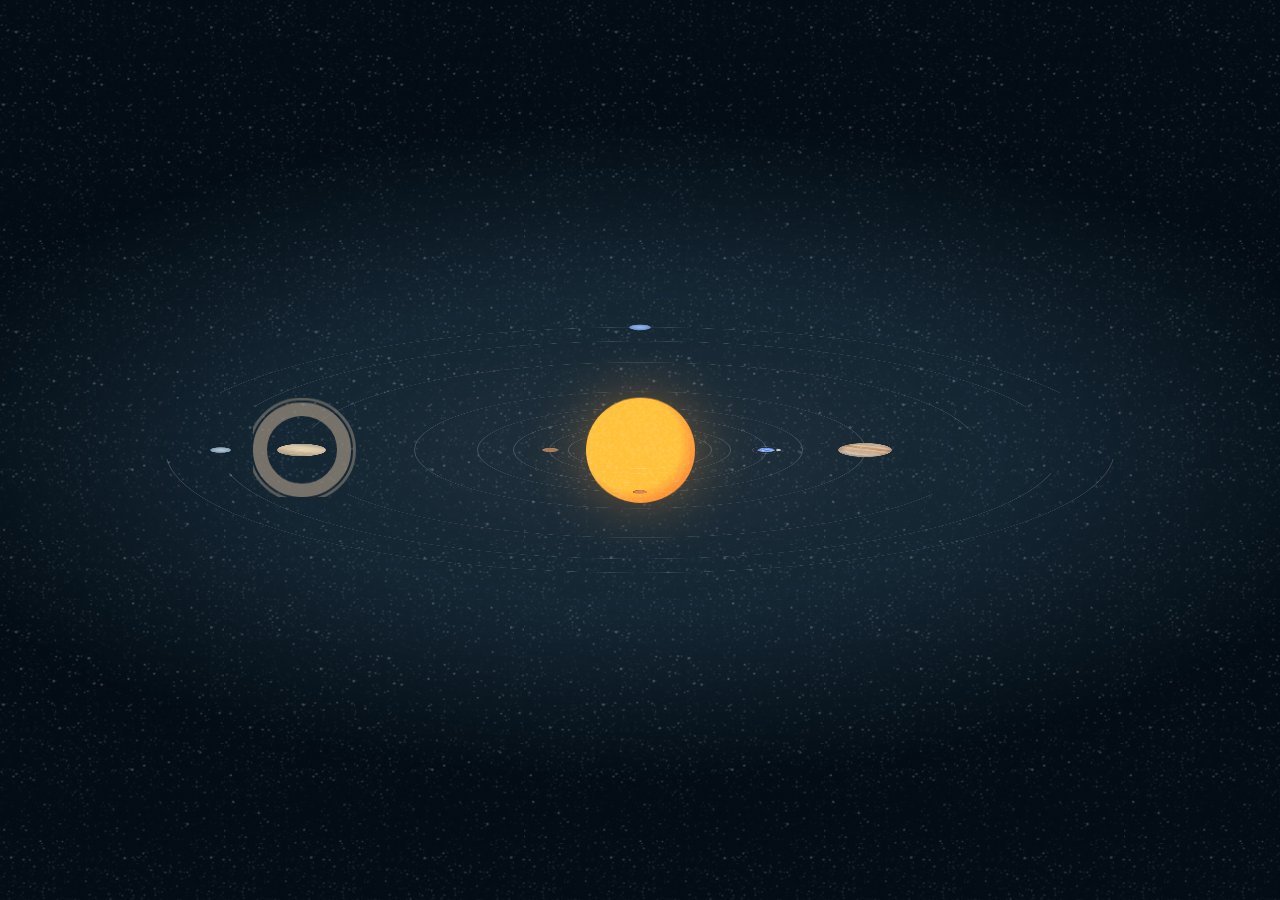
<file: index.html>
<!doctype html>
<html lang="en">
  <head>
    <meta charset="utf-8">
    <meta http-equiv="X-UA-Compatible" content="IE=Edge;chrome=1">
    <meta name="viewport" content="width=device-width, initial-scale=1.0, user-scalable = no">
    <meta name="apple-mobile-web-app-capable" content="yes">
    <meta name="apple-mobile-web-app-status-bar-style" content="black">
    <title dir="ltr">3D CSS Solar System</title>
    <link rel="stylesheet" type="text/css" media="screen" href="css/styles.css">
  </head>
  <body class="opening hide-UI view-2D zoom-large data-close controls-close">
    <div id="navbar">
      <a id="toggle-data" href="#data"><i class="icon-data"></i>Data</a>
      <h1>3D CSS Solar System</h1>
      <h1><a class="nb" href="index.html">Overview</a></h1>
      <h1><a class="nb" href="sizecompare.html">Comparison</a></h1>
      <h1><a class="nb" href="gallery.html">Gallery</a></h1>
      <h1><a class="nb" href="logout.php" class="btn">Log Out</a></h1>
      <a id="toggle-controls" href="#controls"><i class="icon-controls"></i>Controls</a>
    </div>
    <div id="data">
      <a class="sun" title="sun" href="#sunspeed">Sun</a>
      <a class="mercury" title="mercury" href="#mercuryspeed">Mercury</a>
      <a class="venus" title="venus" href="#venusspeed">Venus</a>
      <a class="earth active" title="earth" href="#earthspeed">Earth</a>
      <a class="mars" title="mars" href="#marsspeed">Mars</a>
      <a class="jupiter" title="jupiter" href="#jupiterspeed">Jupiter</a>
      <a class="saturn" title="saturn" href="#saturnspeed">Saturn</a>
      <a class="uranus" title="uranus" href="#uranusspeed">Uranus</a>
      <a class="neptune" title="neptune" href="#neptunespeed">Neptune</a>
    </div>
    <div id="controls">
      <label class="set-view">
        <input type="checkbox">
      </label>
      <label class="set-zoom">
        <input type="checkbox">
      </label>
      <label>
        <input type="radio" class="set-speed" name="scale" checked>
        <span>Speed</span>
      </label>
      <label>
        <input type="radio" class="set-size" name="scale">
        <span>Size</span>
      </label>
      <label>
        <input type="radio" class="set-distance" name="scale">
        <span>Distance</span>
      </label>
    </div>
    <div id="universe" class="scale-stretched">
      <div id="galaxy">
        <div id="solar-system" class="earth">
          <div id="mercury" class="orbit">
            <div class="pos">
              <div class="planet">
                <dl class="infos">
                  <dt>Mercury</dt>
                  <dd><span></span></dd>
                </dl>
              </div>
            </div>
          </div>
          <div id="venus" class="orbit">
            <div class="pos">
              <div class="planet">
                <dl class="infos">
                  <dt>Venus</dt>
                  <dd><span></span></dd>
                </dl>
              </div>
            </div>
          </div>
          <div id="earth" class="orbit">
            <div class="pos">
              <div class="orbit">
                <div class="pos">
                  <div class="moon"></div>
                </div>
              </div>
              <div class="planet">
                <dl class="infos">
                  <dt>Earth</dt>
                  <dd><span></span></dd>
                </dl>
              </div>
            </div>
          </div>
          <div id="mars" class="orbit">
            <div class="pos">
              <div class="planet">
                <dl class="infos">
                  <dt>Mars</dt>
                  <dd><span></span></dd>
                </dl>
              </div>
            </div>
          </div>
          <div id="jupiter" class="orbit">
            <div class="pos">
              <div class="planet">
                <dl class="infos">
                  <dt>Jupiter</dt>
                  <dd><span></span></dd>
                </dl>
              </div>
            </div>
          </div>
          <div id="saturn" class="orbit">
            <div class="pos">
              <div class="planet">
                <div class="ring"></div>
                <dl class="infos">
                  <dt>Saturn</dt>
                  <dd><span></span></dd>
                </dl>
              </div>
            </div>
          </div>
          <div id="uranus" class="orbit">
            <div class="pos">
              <div class="planet">
                <dl class="infos">
                  <dt>Uranus</dt>
                  <dd><span></span></dd>
                </dl>
              </div>
            </div>
          </div>
          <div id="neptune" class="orbit">
            <div class="pos">
              <div class="planet">
                <dl class="infos">
                  <dt>Neptune</dt>
                  <dd><span></span></dd>
                </dl>
              </div>
            </div>
          </div>
          <div id="sun">
            <dl class="infos">
              <dt>Sun</dt>
              <dd><span></span></dd>
            </dl>
          </div>
        </div>
      </div>
    </div>
    <script src="//ajax.googleapis.com/ajax/libs/jquery/1.8.1/jquery.min.js"></script>
    <script type="text/javascript">
    if (typeof jQuery == 'undefined') { 
      document.write(unescape("%3Cscript src='js/jquery.min.js' type='text/javascript'%3E%3C/script%3E"));
    }
    </script>
    <script src="js/prefixfree.min.js"></script>
    <script src="js/scripts.min.js"></script>
  </body>
  
</html>
</file>
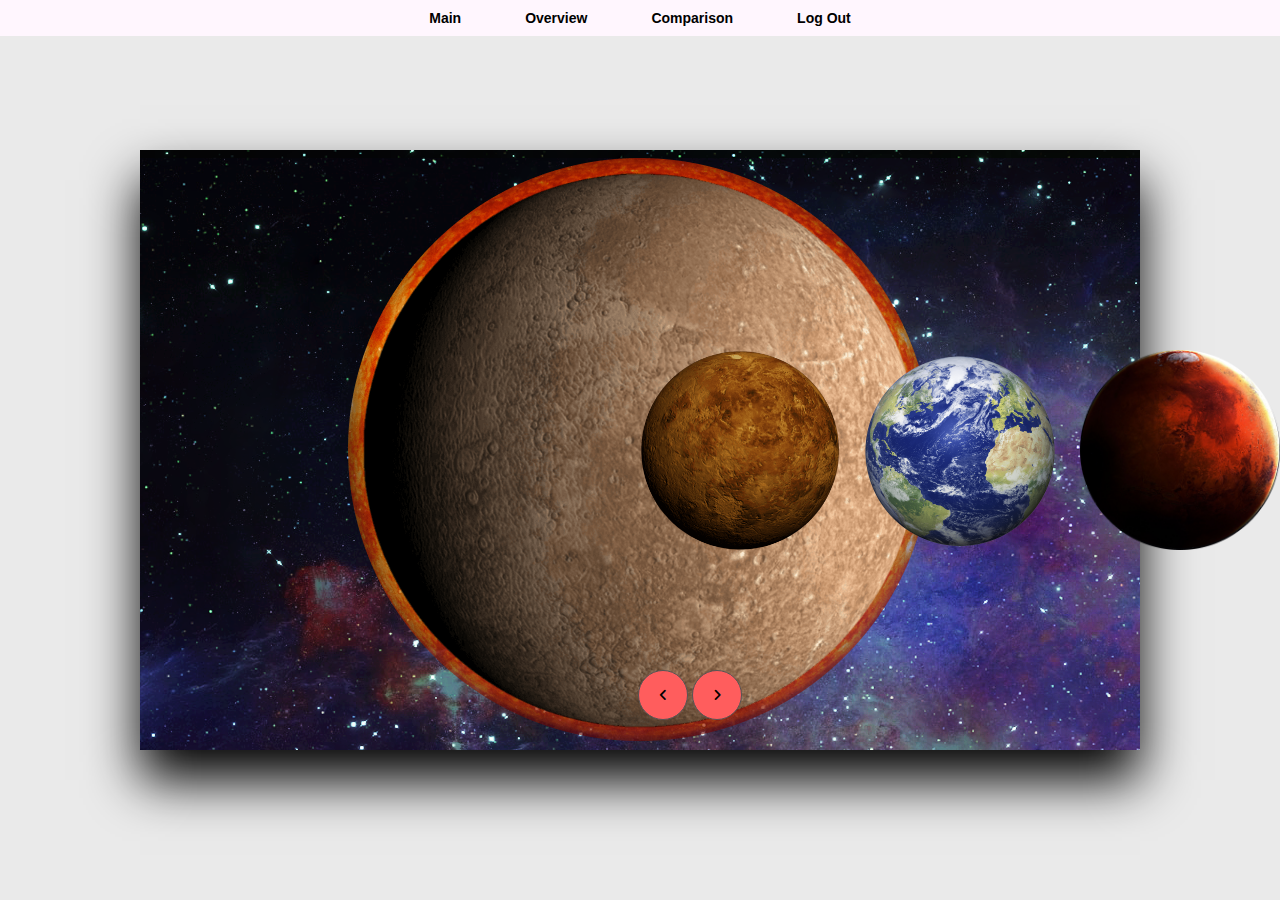
<file: gallery.html>
<!DOCTYPE html>
<html lang="en">
<head>
    <meta charset="UTF-8">
    <meta http-equiv="X-UA-Compatible" content="IE=edge">
    <meta name="viewport" content="width=device-width, initial-scale=1.0">
    
    <title>Gallery</title>

    <link rel="stylesheet" href="css/style2.css">
    <link rel="stylesheet" href="https://cdnjs.cloudflare.com/ajax/libs/font-awesome/6.2.0/css/all.min.css">
</head>
<body>
    <div class="container-1">
        <nav>
            <ul>
                <li><a href="index.php">Main</a></li>
                <li><a href="index.html">Overview</a></li>
                <li><a href="sizecompare.html">Comparison</a></li>
                <li><a href="logout.php" class="btn">Log Out</a></li>
            </ul>
          </nav>
    </div>

    <!--<section>
        <div class="whole">
            <h2 class="main-title">The Sun</h2>
            <div class="content">
                <div class="image">
                    <img src="images/sunny.png" alt="">
                </div>
                <div class="text-box">
                    <h3>The Sun</h3>
                    <p>Sign</p>
                    <p>Size</p>
                    <p>Composition</p>
                    <p>Temperature</p>
                    <p></p>
                </div>
            </div>
        </div>
    </section>!-->





    <div class="container">
        <div id="slide">
            <div class="item" style="background-image: url(/low/sunn.png);">
                <div class="content">
                    <div class="name">SUN</div>
                    <div class="des">Sun is our only star</div>
                    <button>See more</button>
                </div>
            </div>
            <div class="item" style="background-image: url(/images/mercury.png);">
                <div class="content">
                    <div class="name">MERCURY</div>
                    <div class="des">Closest planet to our Sun</div>
                    <button>See more</button>
                </div>
            </div>
            <div class="item" style="background-image: url(/images/venus.png);">
                <div class="content">
                    <div class="name">Venus</div>
                    <div class="des">Second planet of our Solar System and twin sister of Earth</div>
                    <button>See more</button>
                </div>
            </div>
            <div class="item" style="background-image: url(/images/earth.png);">
                <div class="content">
                    <div class="name">EARTH</div>
                    <div class="des">This is where you are, 3 on the line of planets</div>
                    <button>See more</button>
                </div>
            </div>
            <div class="item" style="background-image: url(/images/mars.png);">
                <div class="content">
                    <div class="name">MARS</div>
                    <div class="des">Fourth planet of our Solar System, with high potential for future colonization</div>
                    <button>See more</button>
                </div>
            </div>
            <div class="item" style="background-image: url(/images/jupiter.png);">
                <div class="content">
                    <div class="name">JUPITER</div>
                    <div class="des">Fifth planet, the largest planet by size and mass by a huge margin</div>
                    <button>See more</button>
                </div>
            </div>
            <div class="item" style="background-image: url(/images/saturrn.png);">
                <div class="content">
                    <div class="name">SATURN</div>
                    <div class="des">The sixth planet known for it's beautiful rings</div>
                    <button>See more</button>
                </div>
            </div>
            <div class="item" style="background-image: url(/images/uranus.png);">
                <div class="content">
                    <div class="name">URANUS</div>
                    <div class="des">The coldest planet is located as seventh on our line</div>
                    <button>See more</button>
                </div>
            </div>
            <div class="item" style="background-image: url(/images/neptune.png);">
                <div class="content">
                    <div class="name">NEPTUNE</div>
                    <div class="des">The farthest planet, dark blue like an ocean, is an ice and gas planet, eigth on our list</div>
                    <button>See more</button>
                </div>
            </div>
        </div>
        <div class="buttons">
            <button id="prev"><i class="fa-solid fa-angle-left"></i></button>
            <button id="next"><i class="fa-solid fa-angle-right"></i></button>
        </div>
    </div>

    <script src="js/script.js"></script>
    
</body>
</html>
</file>
<file: css/styles.css>
@import url(http://fonts.googleapis.com/css?family=Open+Sans:400,300);
/*
  Copyright (c) 2012 Julian Garnier
  Licensed under the MIT license
*/
html, body, div, span, applet, object, iframe, h1, h2, h3, h4, h5, h6, p, blockquote, pre, a, abbr, acronym, address, big, cite, code, del, dfn, em, img, ins, kbd, q, s, samp, small, strike, strong, sub, sup, tt, var, b, u, i, center, dl, dt, dd, ol, ul, li, fieldset, form, label, legend, table, caption, tbody, tfoot, thead, tr, th, td, article, aside, canvas, details, embed, figure, figcaption, footer, header, hgroup, menu, nav, output, ruby, section, summary, time, mark, audio, video {
  border: 0;
  font-size: 100%;
  font: inherit;
  vertical-align: baseline;
  margin: 0;
  padding: 0; }

article, aside, details, figcaption, figure, footer, header, hgroup, menu, nav, section {
  display: block; }
body {
  line-height: 1; }
#navbar {
  background-color: transparent;
}
blockquote, q {
  quotes: none; }
.toggledata
blockquote:before, blockquote:after, q:before, q:after {
  content: none; }

table {
  border-collapse: collapse;
  border-spacing: 0; }

* {
  -moz-box-sizing: border-box;
  box-sizing: border-box;
  box-sizing: border-box; }

body {
  font-size: 10px;
  font-family: 'Open Sans', sans-serif;
  font-weight: 300;
  background-color: #08090A; }

#universe {
  z-index: 1;
  position: absolute;
  overflow: hidden;
  width: 100%;
  height: 100%;
  background-position: center 40%;
  background-repeat: no-repeat;
  background-size: cover; }

#galaxy {
  position: relative;
  width: 100%;
  height: 100%;
  /*perspective: 4000;*/ }

#solar-system {
  position: absolute;
  width: 100%;
  height: 100%;
  transform-style: preserve-3d; }

.orbit {
  position: absolute;
  top: 50%;
  left: 50%;
  border: 1px solid rgba(255, 255, 255, 0.2);
  border-radius: 50%;
  transform-style: preserve-3d;
  animation-name: orbit;
  animation-iteration-count: infinite;
  animation-timing-function: linear; }

.orbit .orbit {
  animation-name: suborbit; }

.pos {
  position: absolute;
  top: 50%;
  width: 2em;
  height: 2em;
  margin-top: -1em;
  margin-left: -1em;
  transform-style: preserve-3d;
  animation-name: invert;
  animation-iteration-count: infinite;
  animation-timing-function: linear; }

#sun, .planet, #earth .moon {
  position: absolute;
  top: 50%;
  left: 50%;
  width: 1em;
  height: 1em;
  margin-top: -0.5em;
  margin-left: -0.5em;
  border-radius: 50%;
  transform-style: preserve-3d; }

#sun {
  background-color: #FB7209;
  background-repeat: no-repeat;
  background-size: cover;
  box-shadow: 0 0 60px rgba(255, 160, 60, 0.4); }

.planet {
  background-color: #202020;
  background-repeat: no-repeat;
  background-size: cover;
  animation-iteration-count: infinite;
  animation-timing-function: linear; }

.ring {
  position: absolute;
  top: 50%;
  left: 50%;
  border-radius: 50%; }

#saturn .ring {
  width: 2em;
  height: 2em;
  margin-top: -1em;
  margin-left: -1em;
  border: 0.3em solid rgba(160, 147, 130, 0.7);
  animation-iteration-count: infinite;
  animation-timing-function: linear; }

#saturn .ring:after {
  border-radius: 50%;
  position: absolute;
  content: '';
  top: 50%;
  left: 50%;
  width: 2.2em;
  height: 2.2em;
  margin-top: -1.1em;
  margin-left: -1.1em;
  border: 0.07em solid rgba(160, 147, 130, 0.5);
  box-sizing: border-box;
  box-sizing: border-box; }

/* --------------------------------------------------------------------------- planets index */
#mercury {
  z-index: 10; }

#venus {
  z-index: 9; }

#earth {
  z-index: 8; }

#moon {
  z-index: 7; }

#mars {
  z-index: 6; }

#jupiter {
  z-index: 5; }

#saturn {
  z-index: 4; }

#uranus {
  z-index: 3; }

#neptune {
  z-index: 2; }

#sun {
  z-index: 1; }

/* --------------------------------------------------------------------------- animations */
@keyframes orbit {
  0% {
    transform: rotateZ(0deg); }

  100% {
    transform: rotateZ(-360deg); } }

@keyframes suborbit {
  0% {
    transform: rotateX(90deg) rotateZ(0deg); }

  100% {
    transform: rotateX(90deg) rotateZ(-360deg); } }

@keyframes invert {
  0% {
    transform: rotateX(-90deg) rotateY(360deg) rotateZ(0deg); }

  100% {
    transform: rotateX(-90deg) rotateY(0deg) rotateZ(0deg); } }

/* --------------------------------------------------------------------------- opening */
.view-3D .opening #sun,
.view-3D .opening .orbit,
.view-3D .opening .pos,
.view-3D .opening .planet,
.view-3D .opening .satelite,
.view-3D .opening .ring {
  transition-duration: 4s; }

#universe.opening #sun {
  box-shadow: 0 0 0 rgba(255, 160, 60, 0); }

/* --------------------------------------------------------------------------- 2D view */
.view-2D.zoom-large #sun {
  transform-style: flat; }

.view-2D.zoom-large .orbit {
  transform-style: flat; }

.view-2D #sun,
.view-2D .ring {
  transform: rotateX(0deg); }

.view-2D .planet,
.view-2D .moon {
  transform: rotateX(90deg); }

/* --------------------------------------------------------------------------- 3D view */
.view-3D.zoom-large #sun {
  transform-style: preserve-3d; }

.view-3D.zoom-large .orbit {
  transform-style: preserve-3d; }

.view-3D #solar-system {
  transform: rotateX(75deg); }

.view-3D #sun {
  transform: rotateX(-90deg); }

.view-3D .ring {
  transform: rotateX(90deg); }

.view-3D .planet,
.view-3D .moon {
  transform: rotateX(0deg); }

/* --------------------------------------------------------------------------- large zoom */
.zoom-large #solar-system {
  width: 100%; }

.zoom-large.view-2D .scale-stretched #solar-system {
  font-size: 26%; }

.zoom-large.view-3D .scale-stretched #solar-system {
  font-size: 62%; }

.zoom-large.view-2D .scale-d #solar-system {
  font-size: 22%; }

.zoom-large.view-3D .scale-d #solar-system {
  font-size: 48%; }

.zoom-large.view-2D .scale-s #solar-system {
  font-size: 7%; }

.zoom-large.view-3D .scale-s #solar-system {
  font-size: 14%; }

/* --------------------------------------------------------------------------- close zoom */
.zoom-close #solar-system {
  width: 200%;
  font-size: 100%; }

.zoom-close .scale-stretched #solar-system {
  margin-left: -100%; }

.zoom-close .scale-d #solar-system {
  margin-left: -106%; }

.zoom-close.view-2D .scale-d #solar-system {
  font-size: 84%; }

.zoom-close.view-3D .scale-d #solar-system {
  font-size: 84%; }

.zoom-close .scale-s #solar-system {
  margin-left: -145%; }

.zoom-close.view-2D .scale-s #solar-system {
  font-size: 40%; }

.zoom-close.view-3D .scale-s #solar-system {
  font-size: 40%; }

.zoom-close .orbit,
.zoom-close .pos,
.zoom-close .planet,
.zoom-close .satelite,
.zoom-close .ring {
  animation-play-state: paused!important;
  animation-duration: 0s!important;
  animation: none!important; }

.zoom-close.view-2D .planet,
.zoom-close.view-2D .moon {
  transform: rotateX(0deg); }

.zoom-close.view-3D .planet {
  transform: rotateX(-90deg); }

.zoom-close.view-3D .moon {
  transform: rotateX(90deg); }

.zoom-close .pos {
  left: 100%!important;
  top: 50%!important; }

/* --------------------------------------------------------------------------- data */
/* --------------------------------------------------------------------------- speed */
/* sideral years */
#mercury .pos,
#mercury .planet,
#mercury.orbit {
  animation-duration: 2.89016s; }

#venus .pos,
#venus .planet,
#venus.orbit {
  animation-duration: 7.38237s; }

#earth .pos,
#earth .planet,
#earth.orbit {
  animation-duration: 12.00021s; }

#earth .orbit .pos,
#earth .orbit {
  animation-duration: 0.89764s; }

#mars .pos,
#mars .planet,
#mars.orbit {
  animation-duration: 22.57017s; }

#jupiter .pos,
#jupiter .planet,
#jupiter.orbit {
  animation-duration: 142.35138s; }

#saturn .pos,
#saturn .planet,
#saturn.orbit,
#saturn .ring {
  animation-duration: 353.36998s; }

#uranus .pos,
#uranus .planet,
#uranus.orbit {
  animation-duration: 1008.20215s; }

#neptune .pos,
#neptune .planet,
#neptune.orbit {
  animation-duration: 1977.49584s; }

/* --------------------------------------------------------------------------- planets sizes */
/* --------------------------------------------------------------------------- stretched sizes */
.scale-stretched #sun {
  font-size: 24em; }

.scale-stretched #mercury .planet {
  font-size: 1.5em; }

.scale-stretched #venus .planet {
  font-size: 3.72em; }

.scale-stretched #earth .planet {
  font-size: 3.92em; }

.scale-stretched #earth .moon {
  font-size: 1.2em; }

.scale-stretched #mars .planet {
  font-size: 2.9em; }

.scale-stretched #jupiter .planet {
  font-size: 12em; }

.scale-stretched #saturn .planet {
  font-size: 10.8em; }

.scale-stretched #uranus .planet {
  font-size: 4.68em; }

.scale-stretched #neptune .planet {
  font-size: 4.9em; }

/* --------------------------------------------------------------------------- scaled sizes */
/*
(planets radius * 2) * ratio
*/
/*$distanceScaleRatio:   0.000075em;*/
/* --------------------------------------------------------------------------- planets distance scale sizes */
.scale-d #sun {
  font-size: 41.73048em; }

.scale-d #mercury .planet {
  font-size: 0.14634em; }

.scale-d #venus .planet {
  font-size: 0.36306em; }

.scale-d #earth .planet {
  font-size: 0.38226em; }

.scale-d #earth .moon {
  font-size: 0.08226em; }

.scale-d #mars .planet {
  font-size: 0.20334em; }

.scale-d #jupiter .planet {
  font-size: 4.19466em; }

.scale-d #saturn .planet {
  font-size: 3.49392em; }

.scale-d #uranus .planet {
  font-size: 1.52172em; }

.scale-d #neptune .planet {
  font-size: 1.47732em; }

/* --------------------------------------------------------------------------- planet size scale sizes */
.scale-s #sun {
  font-size: 417.3048em; }

.scale-s #mercury .planet {
  font-size: 1.4634em; }

.scale-s #venus .planet {
  font-size: 3.6306em; }

.scale-s #earth .planet {
  font-size: 3.8226em; }

.scale-s #earth .moon {
  font-size: 0.8226em; }

.scale-s #mars .planet {
  font-size: 2.0334em; }

.scale-s #jupiter .planet {
  font-size: 41.9466em; }

.scale-s #saturn .planet {
  font-size: 34.9392em; }

.scale-s #uranus .planet {
  font-size: 15.2172em; }

.scale-s #neptune .planet {
  font-size: 14.7732em; }

/* --------------------------------------------------------------------------- stretched orbits */
.scale-stretched #mercury.orbit {
  width: 32em;
  height: 32em;
  margin-top: -16em;
  margin-left: -16em; }

.scale-stretched #venus.orbit {
  width: 40em;
  height: 40em;
  margin-top: -20em;
  margin-left: -20em; }

.scale-stretched #earth.orbit {
  width: 56em;
  height: 56em;
  margin-top: -28em;
  margin-left: -28em; }

.scale-stretched #earth .orbit {
  width: 6em;
  height: 6em;
  margin-top: -3em;
  margin-left: -3em; }

.scale-stretched #mars.orbit {
  width: 72em;
  height: 72em;
  margin-top: -36em;
  margin-left: -36em; }

.scale-stretched #jupiter.orbit {
  width: 100em;
  height: 100em;
  margin-top: -50em;
  margin-left: -50em; }

.scale-stretched #saturn.orbit {
  width: 150em;
  height: 150em;
  margin-top: -75em;
  margin-left: -75em; }

.scale-stretched #uranus.orbit {
  width: 186em;
  height: 186em;
  margin-top: -93em;
  margin-left: -93em; }

.scale-stretched #neptune.orbit {
  width: 210em;
  height: 210em;
  margin-top: -105em;
  margin-left: -105em; }

/* --------------------------------------------------------------------------- scaled orbits */
/* --------------------------------------------------------------------------- distance scale orbits */
.scale-d #mercury.orbit {
  width: 44.74176em;
  height: 44.74176em;
  margin-top: -22.37088em;
  margin-left: -22.37088em; }

.scale-d #venus.orbit {
  width: 47.35737em;
  height: 47.35737em;
  margin-top: -23.67869em;
  margin-left: -23.67869em; }

.scale-d #earth.orbit {
  width: 49.50959em;
  height: 49.50959em;
  margin-top: -24.75479em;
  margin-left: -24.75479em; }

.scale-d #mars.orbit {
  width: 53.58356em;
  height: 53.58356em;
  margin-top: -26.79178em;
  margin-left: -26.79178em; }

.scale-d #jupiter.orbit {
  width: 82.2042em;
  height: 82.2042em;
  margin-top: -41.1021em;
  margin-left: -41.1021em; }

.scale-d #saturn.orbit {
  width: 115.91713em;
  height: 115.91713em;
  margin-top: -57.95857em;
  margin-left: -57.95857em; }

.scale-d #uranus.orbit {
  width: 191.00471em;
  height: 191.00471em;
  margin-top: -95.50235em;
  margin-left: -95.50235em; }

.scale-d #neptune.orbit {
  width: 275.64709em;
  height: 275.64709em;
  margin-top: -137.82355em;
  margin-left: -137.82355em; }

/* Moon */
.scale-d #earth .orbit {
  width: 1em;
  height: 1em;
  margin-top: -0.5em;
  margin-left: -0.5em; }

/* --------------------------------------------------------------------------- size scale orbits */
.scale-s #mercury.orbit {
  width: 441.3048em;
  height: 441.3048em;
  margin-top: -220.6524em;
  margin-left: -220.6524em; }

.scale-s #venus.orbit {
  width: 457.3048em;
  height: 457.3048em;
  margin-top: -228.6524em;
  margin-left: -228.6524em; }

.scale-s #earth.orbit {
  width: 473.3048em;
  height: 473.3048em;
  margin-top: -236.6524em;
  margin-left: -236.6524em; }

.scale-s #mars.orbit {
  width: 489.3048em;
  height: 489.3048em;
  margin-top: -244.6524em;
  margin-left: -244.6524em; }

.scale-s #jupiter.orbit {
  width: 561.3048em;
  height: 561.3048em;
  margin-top: -280.6524em;
  margin-left: -280.6524em; }

.scale-s #saturn.orbit {
  width: 705.3048em;
  height: 705.3048em;
  margin-top: -352.6524em;
  margin-left: -352.6524em; }

.scale-s #uranus.orbit {
  width: 817.3048em;
  height: 817.3048em;
  margin-top: -408.6524em;
  margin-left: -408.6524em; }

.scale-s #neptune.orbit {
  width: 881.3048em;
  height: 881.3048em;
  margin-top: -440.6524em;
  margin-left: -440.6524em; }

/* Moon */
.scale-s #earth .orbit {
  width: 1em;
  height: 1em;
  margin-top: -0.5em;
  margin-left: -0.5em; }

/* --------------------------------------------------------------------------- text infos data */
/* --------------------------------------------------------------------------- speed */
.set-speed dl.infos dd span:after {
  content: 'Orbit Velocity'; }

.set-speed #sun dl.infos dd:after {
  content: '0 km/h'; }

.set-speed #mercury dl.infos dd:after {
  content: '170,503 km/h'; }

.set-speed #venus dl.infos dd:after {
  content: '126,074 km/h'; }

.set-speed #earth dl.infos dd:after {
  content: '107,218 km/h'; }

.set-speed #mars dl.infos dd:after {
  content: '86,677 km/h'; }

.set-speed #jupiter dl.infos dd:after {
  content: '47,002 km/h'; }

.set-speed #saturn dl.infos dd:after {
  content: '34,701 km/h'; }

.set-speed #uranus dl.infos dd:after {
  content: '24,477 km/h'; }

.set-speed #neptune dl.infos dd:after {
  content: '19,566 km/h'; }

/* --------------------------------------------------------------------------- size */
.set-size dl.infos dd span:after {
  content: 'Equatorial Circumference'; }

.set-size #sun dl.infos dd:after {
  content: '4,370,005 km'; }

.set-size #mercury dl.infos dd:after {
  content: '15,329 km'; }

.set-size #venus dl.infos dd:after {
  content: '38,024 km'; }

.set-size #earth dl.infos dd:after {
  content: '40,030 km'; }

.set-size #mars dl.infos dd:after {
  content: '21,296 km'; }

.set-size #jupiter dl.infos dd:after {
  content: '439,263 km'; }

.set-size #saturn dl.infos dd:after {
  content: '365,882 km'; }

.set-size #uranus dl.infos dd:after {
  content: '159,354 km'; }

.set-size #neptune dl.infos dd:after {
  content: '154,704 km'; }

/* --------------------------------------------------------------------------- distance */
.set-distance dl.infos dd span:after {
  content: 'From Sun'; }

.set-distance #sun dl.infos dd span:after {
  content: 'From Earth'; }

.set-distance #sun dl.infos dd:after {
  content: '149,598,262 km'; }

.set-distance #mercury dl.infos dd:after {
  content: '57,909,227 km'; }

.set-distance #venus dl.infos dd:after {
  content: '108,209,475 km'; }

.set-distance #earth dl.infos dd:after {
  content: '149,598,262 km'; }

.set-distance #mars dl.infos dd:after {
  content: '227,943,824 km'; }

.set-distance #jupiter dl.infos dd:after {
  content: '778,340,821 km'; }

.set-distance #saturn dl.infos dd:after {
  content: '1,426,666,422 km'; }

.set-distance #uranus dl.infos dd:after {
  content: '2,870,658,186 km'; }

.set-distance #neptune dl.infos dd:after {
  content: '4,498,396,441 km'; }

/* --------------------------------------------------------------------------- planets starting position and lighting effect */
/* --------------------------------------------------------------------------- mercury ; pos: Top */
#mercury .pos {
  left: 50%;
  top: -1%; }

#mercury .planet {
  animation-name: shadow-mercury; }

@keyframes shadow-mercury {
  0% {
    box-shadow: inset 0 0 1px rgba(0, 0, 0, 0.5);
    /* TOP */ }

  25% {
    box-shadow: inset 4px 0 2px rgba(0, 0, 0, 0.5);
    /* LEFT */ }

  50% {
    box-shadow: inset 13px -5px 4px rgba(0, 0, 0, 0.5);
    /* BOTTOM */ }

  50.01% {
    box-shadow: inset -13px -5px 4px rgba(0, 0, 0, 0.5);
    /* BOTTOM */ }

  75% {
    box-shadow: inset -4px 0 2px rgba(0, 0, 0, 0.5);
    /* RIGHT */ }

  100% {
    box-shadow: inset 0 0 1px rgba(0, 0, 0, 0.5);
    /* TOP */ } }

.scaled.view-2D #mercury .planet,
.scaled.view-3D #mercury .planet {
  box-shadow: inset -4px 0 2px rgba(0, 0, 0, 0.5);
  /* RIGHT */ }

/* --------------------------------------------------------------------------- venus ; pos: Left */
#venus .pos {
  left: 0;
  top: 50%; }

#venus .planet {
  animation-name: shadow-venus; }

@keyframes shadow-venus {
  0% {
    box-shadow: inset 4px 0 2px rgba(0, 0, 0, 0.5);
    /* LEFT */ }

  25% {
    box-shadow: inset 22px -20px 10px rgba(0, 0, 0, 0.5);
    /* BOTTOM */ }

  25.5% {
    box-shadow: inset -22px -20px 10px rgba(0, 0, 0, 0.5);
    /* BOTTOM */ }

  50% {
    box-shadow: inset -4px 0 2px rgba(0, 0, 0, 0.5);
    /* RIGHT */ }

  75% {
    box-shadow: inset 0 0 1px rgba(0, 0, 0, 0.5);
    /* TOP */ }

  100% {
    box-shadow: inset 4px 0 2px rgba(0, 0, 0, 0.5);
    /* LEFT */ } }

.scaled.view-2D #venus .planet,
.scaled.view-3D #venus .planet {
  box-shadow: inset -4px 0 2px rgba(0, 0, 0, 0.5);
  /* RIGHT */ }

/* --------------------------------------------------------------------------- earth ; pos: Right */
#earth .pos {
  left: 100%;
  top: 50%; }

#earth .planet {
  animation-name: shadow-earth; }

@keyframes shadow-earth {
  0% {
    box-shadow: inset -4px 0 2px rgba(0, 0, 0, 0.5);
    /* RIGHT */ }

  25% {
    box-shadow: inset 0 0 1px rgba(0, 0, 0, 0.5);
    /* TOP */ }

  50% {
    box-shadow: inset 4px 0 2px rgba(0, 0, 0, 0.5);
    /* LEFT */ }

  75% {
    box-shadow: inset 24px -20px 15px rgba(0, 0, 0, 0.5);
    /* BOTTOM */ }

  75.01% {
    box-shadow: inset -24px -20px 15px rgba(0, 0, 0, 0.5);
    /* BOTTOM */ }

  100% {
    box-shadow: inset -4px 0 2px rgba(0, 0, 0, 0.5);
    /* RIGHT */ } }

.scaled.view-2D #earth .planet,
.scaled.view-3D #earth .planet {
  box-shadow: inset -4px 0 2px rgba(0, 0, 0, 0.5);
  /* RIGHT */ }

/* --------------------------------------------------------------------------- moon */
#earth .orbit .pos {
  left: 100%;
  top: 50%; }

/* --------------------------------------------------------------------------- mars ; pos: Bottom */
#mars .pos {
  left: 50%;
  top: 100%; }

#mars .planet {
  animation-name: shadow-mars; }

@keyframes shadow-mars {
  0% {
    box-shadow: inset -18px -10px 10px rgba(0, 0, 0, 0.5);
    /* BOTTOM */ }

  25% {
    box-shadow: inset -4px 0 2px rgba(0, 0, 0, 0.5);
    /* RIGHT */ }

  50% {
    box-shadow: inset 0 1px 1px rgba(0, 0, 0, 0.5);
    /* TOP */ }

  75% {
    box-shadow: inset 4px 0 2px rgba(0, 0, 0, 0.5);
    /* LEFT */ }

  99.99% {
    box-shadow: inset 18px -10px 10px rgba(0, 0, 0, 0.5);
    /* BOTTOM */ }

  100% {
    box-shadow: inset -18px -10px 10px rgba(0, 0, 0, 0.5);
    /* BOTTOM */ } }

.scaled.view-2D #mars .planet,
.scaled.view-3D #mars .planet {
  box-shadow: inset -4px 0 2px rgba(0, 0, 0, 0.5);
  /* RIGHT */ }

/* --------------------------------------------------------------------------- jupiter ; pos: Right */
#jupiter .pos {
  left: 100%;
  top: 50%; }

#jupiter .planet {
  animation-name: shadow-jupiter; }

@keyframes shadow-jupiter {
  0% {
    box-shadow: inset -16px 0 5px rgba(0, 0, 0, 0.5);
    /* RIGHT */ }

  25% {
    box-shadow: inset 0 3px 2px rgba(0, 0, 0, 0.5);
    /* TOP */ }

  50% {
    box-shadow: inset 16px 0 5px rgba(0, 0, 0, 0.5);
    /* LEFT */ }

  75% {
    box-shadow: inset 94px -30px 40px rgba(0, 0, 0, 0.5);
    /* BOTTOM */ }

  75.01% {
    box-shadow: inset -94px -30px 40px rgba(0, 0, 0, 0.5);
    /* BOTTOM */ }

  100% {
    box-shadow: inset -16px 0 5px rgba(0, 0, 0, 0.5);
    /* RIGHT */ } }

.scaled.view-2D #jupiter .planet,
.scaled.view-3D #jupiter .planet {
  box-shadow: inset -16px 0 5px rgba(0, 0, 0, 0.5);
  /* RIGHT */ }

/* --------------------------------------------------------------------------- saturn ; pos: Left */
#saturn .pos {
  left: 0%;
  top: 50%; }

#saturn .planet {
  animation-name: shadow-saturn; }

@keyframes shadow-saturn {
  0% {
    box-shadow: inset 16px 0 5px rgba(0, 0, 0, 0.5);
    /* LEFT */ }

  25% {
    box-shadow: inset 80px -30px 50px rgba(0, 0, 0, 0.5);
    /* BOTTOM */ }

  25.01% {
    box-shadow: inset -94px -30px 40px rgba(0, 0, 0, 0.5);
    /* BOTTOM */ }

  50% {
    box-shadow: inset -16px 0 5px rgba(0, 0, 0, 0.5);
    /* RIGHT */ }

  75% {
    box-shadow: inset -2px 3px 2px rgba(0, 0, 0, 0.5);
    /* TOP */ }

  100% {
    box-shadow: inset 16px 0 5px rgba(0, 0, 0, 0.5);
    /* LEFT */ } }

.scaled.view-2D #saturn .planet,
.scaled.view-3D #saturn .planet {
  box-shadow: inset -16px 0 5px rgba(0, 0, 0, 0.5);
  /* RIGHT */ }

/* --------------------------------------------------------------------------- saturn ring */
/*

#saturn .ring           { animation-name:     shadow-saturn-ring; }

@keyframes 
shadow-saturn-ring{ 0%   { box-shadow: inset -16px  0      4px   rgba(20, 40, 50, 0.45); opacity: .4; }
                  25%    { box-shadow: inset -5px   -30px   12px  rgba(20, 40, 50, 0.3);  opacity: 1; }
                  25.01% { box-shadow: inset 5px    -30px   12px  rgba(20, 40, 50, 0.3);  opacity: 1; }
                  50%    { box-shadow: inset 16px   0      4px   rgba(20, 40, 50, 0.45);  opacity: .4; }
                  75%    { box-shadow: inset 0      30px  50px  rgba(20, 40, 50, 0);  opacity: .3; }
                  100%   { box-shadow: inset -16px  0      4px   rgba(20, 40, 50, 0.45);  opacity: .4; }
                }

.scaled.view-2D #saturn .ring,
.scaled.view-3D #saturn .ring { box-shadow: inset 16px   0      4px   rgba(20, 40, 50, 0.6); }

*/
/* --------------------------------------------------------------------------- uranus ; pos: Left */
#uranus .pos {
  left: 0;
  top: 50%; }

#uranus .planet {
  animation-name: shadow-uranus; }

@keyframes shadow-uranus {
  0% {
    box-shadow: inset 8px 0 5px rgba(0, 0, 0, 0.5);
    /* LEFT */ }

  25% {
    box-shadow: inset 40px -15px 40px rgba(0, 0, 0, 0.5);
    /* BOTTOM */ }

  25.01% {
    box-shadow: inset -40px -15px 40px rgba(0, 0, 0, 0.5);
    /* BOTTOM */ }

  50% {
    box-shadow: inset -8px 0 5px rgba(0, 0, 0, 0.5);
    /* RIGHT */ }

  75% {
    box-shadow: inset 0 0 2px rgba(0, 0, 0, 0.5);
    /* TOP */ }

  100% {
    box-shadow: inset 8px 0 5px rgba(0, 0, 0, 0.5);
    /* LEFT */ } }

.scaled.view-2D #uranus .planet,
.scaled.view-3D #uranus .planet {
  box-shadow: inset -8px 0 5px rgba(0, 0, 0, 0.5);
  /* RIGHT */ }

/* --------------------------------------------------------------------------- neptune ; pos: Top */
#neptune .pos {
  left: 50%;
  top: 0; }

#neptune .planet {
  animation-name: shadow-neptune; }

@keyframes shadow-neptune {
  0% {
    box-shadow: inset 0 0 2px rgba(0, 0, 0, 0.5);
    /* TOP */ }

  25% {
    box-shadow: inset 12px 0 5px rgba(0, 0, 0, 0.5);
    /* LEFT */ }

  50% {
    box-shadow: inset 50px -15px 40px rgba(0, 0, 0, 0.5);
    /* BOTTOM */ }

  50.01% {
    box-shadow: inset -50px -15px 40px rgba(0, 0, 0, 0.5);
    /* BOTTOM */ }

  75% {
    box-shadow: inset -12px 0 5px rgba(0, 0, 0, 0.5);
    /* RIGHT */ }

  100% {
    box-shadow: inset 0 0 2px rgba(0, 0, 0, 0.5);
    /* TOP */ } }

.scaled.view-2D #neptune .planet,
.scaled.view-3D #neptune .planet {
  box-shadow: inset -12px 0 5px rgba(0, 0, 0, 0.5);
  /* RIGHT */ }

/* --------------------------------------------------------------------------- DEBUG 
.pos, 
.planet, 
.orbit,
.ring { animation-duration: 20s!important; }

/* */
/* --------------------------------------------------------------------------- navigation styles */
dl.infos {
  position: absolute;
  display: block;
  opacity: 0;
  width: 100%;
  height: 100%;
  margin-top: -90%;
  margin-left: 90%;
  padding-left: 100%;
  transform-origin: 100% 100%;
  transform-style: preserve-3d;
  transform: rotateX(90deg); }

dl.infos:before {
  position: absolute;
  content: '';
  width: 15px;
  height: 30px;
  left: 15px;
  bottom: 0;
  border-top: 1px solid white;
  border-left: 1px solid white;
  transform-style: preserve-3d;
  transform: skew(-45deg, 0deg);
  box-shadow: inset 1px 1px black; }

dl.infos dt {
  position: absolute;
  left: 50px;
  margin-bottom: 26px;
  bottom: 30px;
  color: #FFF;
  font-size: 14px;
  text-shadow: 1px 1px 2px black; }

dl.infos dd:after {
  position: absolute;
  left: 50px;
  bottom: 30px;
  width: 300px;
  color: #FFF;
  font-size: 22px;
  text-shadow: 1px 1px 2px black; }

dl.infos dd span:after {
  position: absolute;
  left: 50px;
  bottom: 14px;
  width: 300px;
  color: #FFF;
  font-size: 11px;
  text-shadow: 1px 1px 2px black; }

.sun #sun .infos,
.mercury #mercury .infos,
.venus #venus .infos,
.earth #earth .infos,
.mars #mars .infos,
.jupiter #jupiter .infos,
.saturn #saturn .infos,
.uranus #uranus .infos,
.neptune #neptune .infos {
  display: block;
  opacity: 1;
  transform: rotateX(0deg); }

.mercury #mercury.orbit,
.venus #venus.orbit,
.earth #earth.orbit,
.mars #mars.orbit,
.jupiter #jupiter.orbit,
.saturn #saturn.orbit,
.uranus #uranus.orbit,
.neptune #neptune.orbit {
  border: 1px solid rgba(255, 255, 255, 0.8); }

.hide-UI h1,
.hide-UI #data,
.hide-UI dl.infos,
.hide-UI #controls {
  opacity: 0!important;
  margin-top: -30px; }

.hide-UI #data {
  margin-bottom: -30px; }

.hide-UI .orbit {
  border: 1px solid rgba(255, 255, 255, 0.2) !important; }

h1 {
  width: 100%;
  font-weight: 600;
  font-size: 14px;
  text-align: center;
  color: rgba(255, 255, 255, 0.8); }

#navbar, #controls, #data {
  background: rgba(0, 0, 0, 0.4); }

#navbar {
  z-index: 99;
  position: absolute;
  top: 0;
  left: 0;
  padding: 16px;
  width: 100%;
  height: 48px; }

#navbar a, #data a, #controls label {
  color: rgba(255, 255, 255, 0.6);
  display: block;
  position: relative;
  text-decoration: none; }

#navbar a:hover, #data a:hover, #controls label:hover {
  color: #FFF; }

#data a.active {
  color: #0CF; }

#navbar .nb {
  position: relative;
  align-items: center;
  display:flex;
}

#navbar a {
  position: absolute;
  top: 0;
  height: 48px;
  padding: 16px;
  font-size: 14px; }

#toggle-data {
  left: 0; }

#toggle-controls {
  right: 0; }

#data, #controls {
  z-index: 99;
  position: fixed;
  opacity: 1;
  top: 49px;
  padding: 16px; }

.data-close #data {
  left: -100%; }

.data-open #data {
  left: 0px; }

.controls-close #controls {
  right: -100%; }

.controls-open #controls {
  right: 0px; }

#data a {
  margin-bottom: 1px;
  padding: 6px 10px;
  font-size: 18px; }

#controls label {
  opacity: .6;
  height: 24px;
  margin-bottom: 28px; }

#controls label:hover {
  opacity: 1; }

#controls label:before {
  position: absolute;
  display: block;
  width: 20px;
  height: 20px;
  margin-top: 3px;
  text-align: center;
  color: #FFF;
  z-index: 99; }

#controls label span {
  display: block;
  margin-left: 36px;
  padding-top: 4px;
  font-size: 18px;
  color: #FFF; }

#controls input {
  display: block;
  appearance: none; }

#controls input[type="radio"]:before {
  content: '';
  display: block;
  position: absolute;
  width: 22px;
  height: 22px;
  border: 2px solid #FFF;
  border-radius: 16px; }

#controls input:checked[type="radio"]:after {
  content: '';
  display: block;
  top: 3px;
  margin-left: 3px;
  position: absolute;
  width: 20px;
  height: 20px;
  border-radius: 10px;
  background: #FFF;
  z-index: 99; }

#controls input[type="checkbox"]:before {
  content: '';
  display: block;
  position: absolute;
  width: 100px;
  height: 22px;
  border: 2px solid #FFF;
  border-radius: 16px; }

#controls input[type="checkbox"]:after {
  content: '';
  display: block;
  top: 3px;
  position: absolute;
  width: 20px;
  height: 20px;
  border-radius: 10px;
  background: #FFF;
  z-index: 99; }

#controls label.set-view:before {
  font: bold small-caps 11px/20px sans-serif; }

.view-3D #controls label.set-view:before {
  content: '2D';
  margin-left: 82px; }

.view-2D #controls label.set-view:before {
  content: '3D';
  margin-left: 7px; }

.view-3D #controls .set-view input:after {
  margin-left: 3px; }

.view-2D #controls .set-view input:after {
  margin-left: 81px; }

#controls label.set-zoom:before {
  font: normal small-caps 18px/14px sans-serif; }

.zoom-large #controls label.set-zoom:before {
  content: '+';
  margin-left: 82px; }

.zoom-close #controls label.set-zoom:before {
  content: '-';
  margin-left: 7px; }

.zoom-large #controls .set-zoom input:after {
  margin-left: 3px; }

.zoom-close #controls .set-zoom input:after {
  margin-left: 81px; }

/* --------------------------------------------------------------------------- transitions */
.pos {
  transition-property: top, left; }

#solar-system, .orbit,
.planet,
.satelite,
.ring {
  transition-property: width, height, top, left, margin-left, margin-top, webkit-transform; }

#sun, .icon {
  transition-property: width, height, webkit-transform; }

#solar-system,
#sun,
.orbit,
.pos,
.planet,
.satelite,
.ring,
.infos,
.icon {
  transition-duration: .8s;
  transition-timing-function: ease-in-out; }

#solar-system,
#sun,
.planet,
.satelite,
.ring {
  transition-delay: 0s; }

.pos {
  transition-delay: 1s; }

.opening #solar-system,
.opening #sun,
.opening .orbit,
.opening .pos,
.opening .planet,
.opening .satelite,
.opening .ring,
.opening .infos,
.opening h1,
.opening #data,
.opening dl.infos,
.opening #controls {
  transition-duration: 0s;
  transition-delay: 0s; }

.opening .pos {
  transition-delay: 0s; }

h1, #data, #controls {
  transition-property: opacity, margin;
  transition-duration: .8s;
  transition-timing-function: ease-in-out; }

h1 {
  transition-delay: .35s; }

#data {
  transition-delay: .7s; }

#controls {
  transition-delay: 1s; }

/* --------------------------------------------------------------------------- images */
body {
  background-image: url([data-uri]);
}

#universe {
  background-image: url([data-uri]);
}

#sun {
  background-image: url([data-uri]); }

#mercury .planet {
  background-image: url([data-uri]); }

#venus .planet {
  background-image: url([data-uri]); }

#earth .planet {
  background-image: url([data-uri]); }

#earth .moon {
  background-color: white; }

#mars .planet {
  background-image: url([data-uri]); }

#jupiter .planet {
  background-image: url([data-uri]); }

#saturn .planet {
  background-image: url([data-uri]); }

#uranus .planet {
  background-image: url([data-uri]); }

#neptune .planet {
  background-image: url([data-uri]); }

/* --------------------------------------------------------------------------- responsive styles */
@media screen and (max-width: 299px) {
  #universe {
    font-size: 20%; } }
@media screen and (min-width: 300px) {
  #universe {
    font-size: 24%; } }
@media screen and (min-width: 500px) {
  #universe {
    font-size: 36%; } }
@media screen and (min-width: 600px) {
  #universe {
    font-size: 44%; } }
@media screen and (min-width: 760px) {
  #universe {
    font-size: 58%; } }
@media screen and (min-width: 1000px) {
  #universe {
    font-size: 73%; }

  #navbar, #controls, #data {
    background: transparent; }

  #navbar a {
    display: none; }

  h1 {
    font-size: 22px;
    margin-top: 8px; }

  #controls {
    padding-right: 32px;
    top: 12px; }

  #data {
    position: fixed;
    top: inherit;
    bottom: 0;
    width: 100%;
    text-align: center; }

  #data a {
    display: inline-block;
    text-align: center;
    font-size: 20px;
    padding: 15px 15px; }

  .data-open #data, .data-close #data {
    left: 0px; }

  .controls-open #controls, .controls-close #controls {
    right: 0px; } }
@media screen and (min-width: 1300px) {
  #universe {
    font-size: 100%; } }
@media screen and (min-width: 1600px) {
  .zoom-close .scale-d #solar-system {
    margin-left: -120%; } }
</file>
<file: css/style2.css>
* {
    margin: 0;
    padding: 0;
    box-sizing: border-box;
}
.whole {
    color: #fff;
}
.body {
    background-color: #111222;
}
html {
    scroll-behavior: smooth;
}
.container-1 ul li {
    display: inline-block;
    padding: 10px;
}
nav {
    width: 100%;
    height: 100%;
    background-color: #fff;
}
ul {
    text-align: center;
    background-color:#FFF6FE;
}
ul::after {
    background-color: red;
}
ul li {
    list-style: none;
}
ul li a{
    display: block;
    text-decoration: none;
    font-size: 14px;
    font-family: Arial;
    padding: 0 20px;
    color: black;
    font-weight: bold;
}
li:hover {
    background-color: #FFC3F5;
}
section {
    background-color: #111222;
}





.whole {
    color: #fff;
}
body{
    background-color: #eaeaea;
    overflow: hidden;
}
.container{
    position: absolute;
    left:50%;
    top:50%;
    transform: translate(-50%,-50%);
    width:1000px;
    height:600px;
    padding:50px;
    background-image: url(/images/space.png);
    box-shadow: 0 30px 50px #000000;
}
#slide{
    width:max-content;
    margin-top:50px;
}
.item{
    width:200px;
    height:300px;
    background-position: 50% 50%;
    display: inline-block;
    transition: 0.5s;
    position: absolute;
    background-repeat: no-repeat;
    background-size: contain;
    z-index: 1;
    top:50%;
    transform: translate(0,-50%);
    border-radius: 20px;
}
button {
    background-color: #ff5d5d;
    border-radius: 5%;
}
.item:nth-child(1),
.item:nth-child(2){
    left:0;
    top:0;
    transform: translate(0,0);
    border-radius: 0;
    width:100%;
    height:100%;
    box-shadow: none;
}
.item:nth-child(3){
    left:50%;
}
.item:nth-child(4){
    left:calc(50% + 220px);
}
.item:nth-child(5){
    left:calc(50% + 440px);
}
.item:nth-child(n+6){
    left:calc(50% + 660px);
    opacity: 0;
}
.item .content{
    position: absolute;
    top:50%;
    left:100px;
    width:300px;
    text-align: left;
    padding:0;
    color: white;
    transform: translate(0,-50%);
    display: none;
    font-family: system-ui;
}
.item:nth-child(2) .content{
    display: block;
    z-index: 11111;
}
.item .name{
    font-size: 40px;
    font-weight: bold;
    opacity: 0;
    animation:showcontent 1s ease-in-out 1 forwards
}
.item .des{
    margin:20px 0;
    opacity: 0;
    animation:showcontent 1s ease-in-out 0.3s 1 forwards
}
.item button{
    padding:10px 20px;
    border:none;
    opacity: 0;
    animation:showcontent 1s ease-in-out 0.6s 1 forwards
}
@keyframes showcontent{
    from{
        opacity: 0;
        transform: translate(0,100px);
        filter:blur(33px);
    }to{
        opacity: 1;
        transform: translate(0,0);
        filter:blur(0);
    }
}
.buttons{
    position: absolute;
    bottom:30px;
    z-index: 222222;
    text-align: center;
    width:100%;
}
.buttons button{
    width:50px;
    height:50px;
    border-radius: 50%;
    border:1px solid #555;
    transition: 0.5s;
}.buttons button:hover{
    background-color: #f5ffb4;
}
</file>
